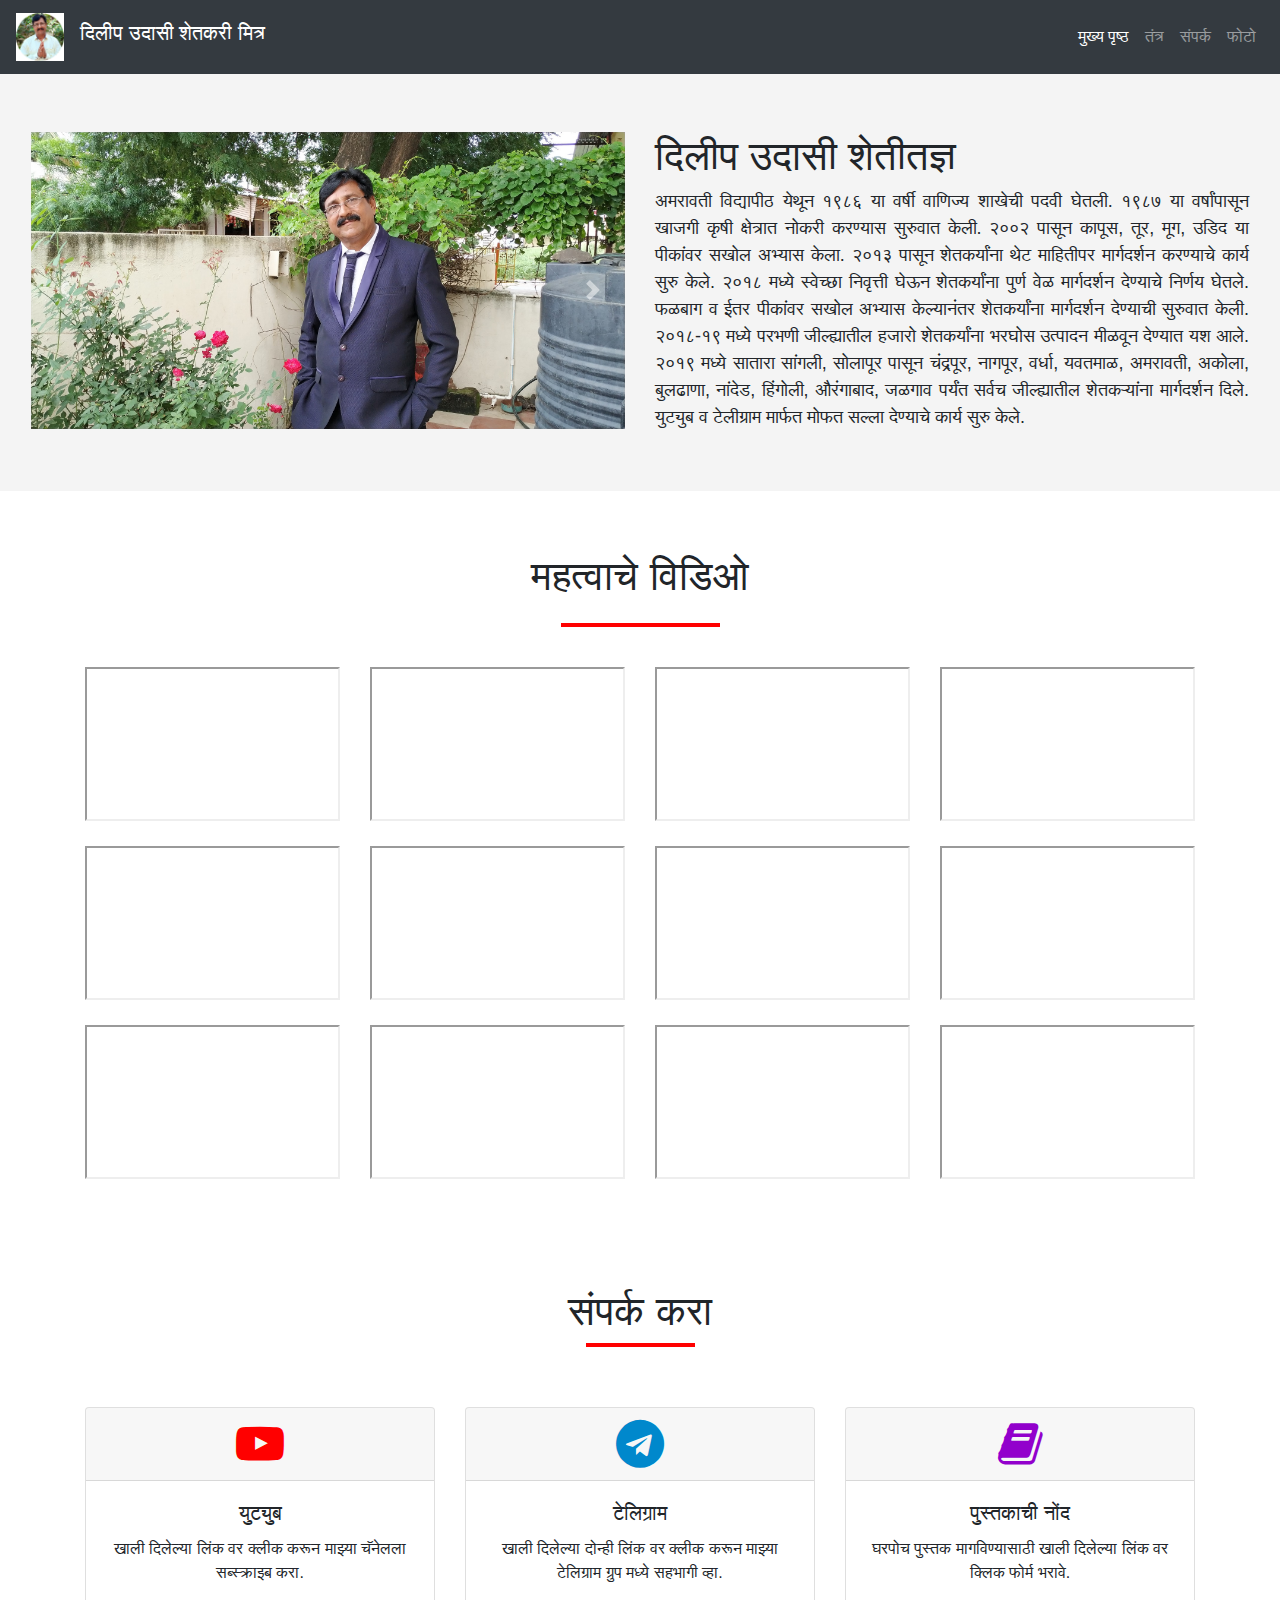
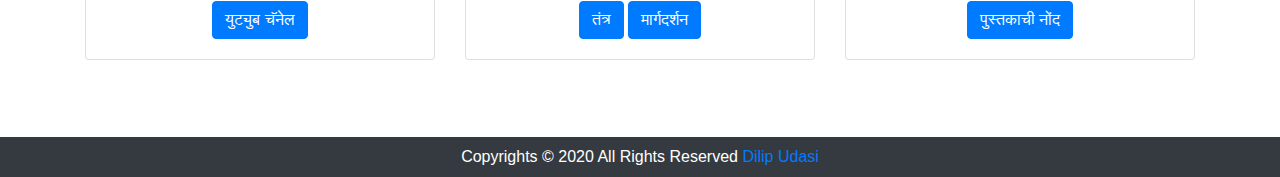
<file: index.html>
<!DOCTYPE html>

<head>
  <meta charset="utf-8">
  <meta name="viewport" content="width=device-width, initial-scale=1, shrink-to-fit=no">
  <title>दिलीप उदासी - शेतकरी मित्र</title>
  <!-- Bootstrap CSS -->
  <link rel="stylesheet" href="https://stackpath.bootstrapcdn.com/bootstrap/4.4.1/css/bootstrap.min.css" integrity="sha384-Vkoo8x4CGsO3+Hhxv8T/Q5PaXtkKtu6ug5TOeNV6gBiFeWPGFN9MuhOf23Q9Ifjh" crossorigin="anonymous">

  <link rel="stylesheet" href="https://cdnjs.cloudflare.com/ajax/libs/font-awesome/4.7.0/css/font-awesome.min.css">

  <link rel="stylesheet" type="text/css" href="css/style.css">
  <link rel="icon" href="images/icon.png">
<link rel="stylesheet" href="css/animate.css">

 <script src="js/wow.min.js"></script>
</head>

<body>
  <header>
    <!-- Navbar Starts -->
    <section id="navbar">

      <nav class="navbar navbar-expand-lg navbar-dark bg-dark">
        <a class="navbar-brand" href="index.html"> <img class="dp" src="images/dp.png" alt="Dilip Udasi"> </a>
        <h1 class="navbar-brand heading">दिलीप उदासी शेतकरी मित्र</h1>
        <button class="navbar-toggler" type="button" data-toggle="collapse" data-target="#navbarSupportedContent" aria-controls="navbarSupportedContent" aria-expanded="false" aria-label="Toggle navigation">
          <span class="navbar-toggler-icon"></span>
        </button>

        <div class="collapse navbar-collapse" id="navbarSupportedContent">
          <ul class="navbar-nav ml-auto">
            <li class="nav-item active">
              <a class="nav-link" href="index.html">मुख्य पृष्ठ</a>
            </li>
            <li class="nav-item"><a class="nav-link" href="tantra.html">तंत्र</a>    
            </li>
            <li class="nav-item">
              <a class="nav-link" href="#contactus">संपर्क</a>
            </li>
            <li class="nav-item">
              <a class="nav-link" href="gallery.html">फोटो</a>
            </li>
          </ul>
        </div>
      </nav>


    </section>
    <!-- Navbar Ends -->
  </header>
  <!-- Carousel Starts -->

  <section id="carousel" class="carousel-heading">

    <div class="container-fluid">

      <div class="row py-4 px-3">
        <div id="carouselExampleControls" class="carousel slide col-lg-6 col-md-12 col-12" data-ride="carousel" data-interval="2300">
          <div class="carousel-inner">
            <div class="carousel-item active">
              <img src="images/1.jpg" class="d-block w-100 img-fluid" alt="दिलीप उदासी">
            </div>
            <div class="carousel-item">
              <img src="images/2.jpg" class="d-block w-100 img-fluid" alt="दिलीप उदासी">
            </div>
            <div class="carousel-item">
              <img src="images/3.jpg" class="d-block w-100 img-fluid" alt="दिलीप उदासी">
            </div>
            <div class="carousel-item">
              <img src="images/4.jpg" class="d-block w-100 img-fluid" alt="दिलीप उदासी">
            </div>
            <div class="carousel-item">
              <img src="images/5.jpg" class="d-block w-100 img-fluid" alt="दिलीप उदासी">
            </div>
          </div>
          <a class="carousel-control-prev" href="#carouselExampleControls" role="button" data-slide="prev">
            <span class="carousel-control-prev-icon" aria-hidden="true"></span>
          </a>
          <a class="carousel-control-next" href="#carouselExampleControls" role="button" data-slide="next">
            <span class="carousel-control-next-icon" aria-hidden="true"></span>
          </a>
        </div>

        <div class="col-lg-6 col-md-12 col-12 detail wow slideInUp" data-wow-duration="2s" data-wow-delay="1s" >
          <h1>दिलीप उदासी शेतीतज्ञ</h1>
          <p class="home-description">अमरावती विद्यापीठ येथून १९८६ या वर्षी वाणिज्य शाखेची पदवी घेतली. १९८७ या वर्षांपासून खाजगी कृषी क्षेत्रात नोकरी करण्यास सुरुवात केली. २००२ पासून कापूस, तूर, मूग, उडिद या पीकांवर सखोल अभ्यास केला. २०१३ पासून शेतकर्यांना थेट माहितीपर मार्गदर्शन करण्याचे कार्य सुरु केले. २०१८ मध्ये स्वेच्छा निवृत्ती घेऊन शेतकर्यांना पुर्ण वेळ मार्गदर्शन देण्याचे निर्णय घेतले. फळबाग व ईतर पीकांवर सखोल अभ्यास केल्यानंतर शेतकर्यांना मार्गदर्शन देण्याची सुरुवात केली. २०१८-१९ मध्ये परभणी जील्ह्यातील हजारो शेतकर्यांना भरघोस उत्पादन मीळवून देण्यात यश आले. २०१९ मध्ये सातारा सांगली, सोलापूर पासून चंद्रपूर, नागपूर, वर्धा, यवतमाळ, अमरावती, अकोला, बुलढाणा, नांदेड, हिंगोली, औरंगाबाद, जळगाव पर्यंत सर्वच जील्ह्यातील शेतकऱ्यांना मार्गदर्शन दिले. युट्युब व टेलीग्राम मार्फत मोफत सल्ला देण्याचे कार्य सुरु केले.</p>
        </div>
      </div>
    </div>
  </section>

<!-- Carousel Ends -->

<hr class="w-25 mx-auto mt-4 pt-50">

<!-- Gallery Starts -->
<section class="video-gallary">

<div class="container text-center">

      <h1> महत्वाचे विडिओ </h1>
      <hr class="underline-bottom ">
  <div class="row"> 

      <div class="col-lg-3 col-md-4 col-sm-6 video-gallary">
         <div class="o-videos">
          <iframe src="https://www.youtube.com/embed/u150ORRPiCo" allowfullscreen class="scern-vdo"></iframe>
        </div>
      </div>
      <div class="col-lg-3 col-md-4 col-sm-6">
        <div class="o-videos">
          <iframe src="https://www.youtube.com/embed/u150ORRPiCo" class="scern-vdo" allowfullscreen></iframe>
        </div>
      </div>
      <div class="col-lg-3 col-md-4 col-sm-6">
        <div class="o-videos">
          <iframe src="https://www.youtube.com/embed/u150ORRPiCo" class="scern-vdo" allowfullscreen></iframe>
        </div>
      </div>
      <div class="col-lg-3 col-md-4 col-sm-6">
        <div class="o-videos">
          <iframe src="https://www.youtube.com/embed/u150ORRPiCo" class="scern-vdo" allowfullscreen></iframe>
        </div>
      </div>
      <div class="col-lg-3 col-md-4 col-sm-6">
        <div class="o-videos">
          <iframe src="https://www.youtube.com/embed/u150ORRPiCo" class="scern-vdo" allowfullscreen></iframe>
        </div>
      </div>
      <div class="col-lg-3 col-md-4 col-sm-6">
        <div class="o-videos">
          <iframe src="https://www.youtube.com/embed/u150ORRPiCo" class="scern-vdo" allowfullscreen></iframe>
        </div>
      </div>
      <div class="col-lg-3 col-md-4 col-sm-6">
        <div class="o-videos">
          <iframe src="https://www.youtube.com/embed/u150ORRPiCo" class="scern-vdo" allowfullscreen></iframe>
        </div>
      </div>
      <div class="col-lg-3 col-md-4 col-sm-6">
        <div class="o-videos">
          <iframe src="https://www.youtube.com/embed/u150ORRPiCo" class="scern-vdo" allowfullscreen></iframe>
        </div>
      </div>
      <div class="col-lg-3 col-md-4 col-sm-6">
        <div class="o-videos">
          <iframe src="https://www.youtube.com/embed/u150ORRPiCo" class="scern-vdo" allowfullscreen></iframe>
        </div>
      </div>
      <div class="col-lg-3 col-md-4 col-sm-6">
        <div class="o-videos">
          <iframe src="https://www.youtube.com/embed/u150ORRPiCo" class="scern-vdo" allowfullscreen></iframe>
        </div>
      </div>
      <div class="col-lg-3 col-md-4 col-sm-6">
        <div class="o-videos">
          <iframe src="https://www.youtube.com/embed/u150ORRPiCo" class="scern-vdo" allowfullscreen></iframe>
        </div>
      </div>
      <div class="col-lg-3 col-md-4 col-sm-6">
        <div class="o-videos">
          <iframe src="https://www.youtube.com/embed/u150ORRPiCo" class="scern-vdo" allowfullscreen></iframe>
        </div>
      </div>

    </div>
  </div>
</div> 
</section>
<!-- Gallery Ends -->










    <hr class="w-25 mx-auto pt-50">

    <!-- ======= Contact Us Section ======= -->
      <section id="contactus">
        <div class="container text-center m-auto">
          <h1 class="">संपर्क करा</h1>
            <hr class="underline-bottom-1 ">
          <div class="row card-custom">

            <div class=" col-lg-4 col-md-6 col-12">
              <div class="card">
              <div class="card-header">
                <i class="fa fa-youtube-play" style="font-size:48px;color:red"></i>
              </div>
              <div class="card-body">
                <h5 class="card-title">युट्युब</h5>
                <p class="card-text">खाली दिलेल्या लिंक वर क्लीक करून माझ्या चॅनेलला सब्स्क्राइब करा.</p>
                <a href="https://www.youtube.com/channel/UCxo0wHsKA7VL3v-GWqGPuag" target="_blank" class="btn btn-primary">युट्युब चॅनेल</a>
              </div>
            </div>
            </div>
            <div class="col-lg-4 col-md-6 col-12">
              <div class="card">
              <div class="card-header">
                <i class="fa fa-telegram" style="font-size:48px;color:#0088CC"></i>
              </div>
              <div class="card-body">
                <h5 class="card-title">टेलिग्राम</h5>
                <p class="card-text">खाली दिलेल्या दोन्ही लिंक वर क्लीक करून माझ्या टेलिग्राम ग्रुप मध्ये सहभागी व्हा.</p>
                <div class="px-3 m-auto">
                <a href="https://t.me/dilipudasi" target="_blank" class="btn btn-primary">तंत्र</a>
                <a href="https://t.me/dilipudasi_help" target="_blank" class="btn btn-primary">मार्गदर्शन</a>
              </div>
            </div>
            </div>
            </div>  
            <div class="col-lg-4 col-md-6 col-12 ">
              <div class="card">
                <div class="card-header">
                  <i class="fa fa-book" style="font-size:48px;color:rgb(146, 0, 204)"></i>
                </div>
                <div class="card-body">
                  <h5 class="card-title">पुस्तकाची नोंद</h5>
                  <p class="card-text">घरपोच पुस्तक मागविण्यासाठी खाली दिलेल्या लिंक वर क्लिक फोर्म भरावे.</p>
                  <div class="px-3 m-auto">
                  <a href="https://docs.google.com/forms/d/e/1FAIpQLSeu_bQLFDzXuoMNOKrPUHV32LhUhKChI2U34tppkd9PXo__zA/viewform" target="_blank" class="btn btn-primary">पुस्तकाची नोंद</a>
                 </div>
              </div>
              </div>
            </div>
            </div>
          </div>
        </div>
      </section>    
    <footer>
      <p>Copyrights © 2020 All Rights Reserved <a href="https://dilipudasi.com">Dilip Udasi</a> </p>
    </footer>
    <!-- End Contact Us Section -->

  <!-- Optional JavaScript -->
  <!-- jQuery first, then Popper.js, then Bootstrap JS -->
  <script src="https://code.jquery.com/jquery-3.4.1.slim.min.js" integrity="sha384-J6qa4849blE2+poT4WnyKhv5vZF5SrPo0iEjwBvKU7imGFAV0wwj1yYfoRSJoZ+n" crossorigin="anonymous"></script>
  <script src="https://cdn.jsdelivr.net/npm/popper.js@1.16.0/dist/umd/popper.min.js" integrity="sha384-Q6E9RHvbIyZFJoft+2mJbHaEWldlvI9IOYy5n3zV9zzTtmI3UksdQRVvoxMfooAo" crossorigin="anonymous"></script>
  <script src="https://stackpath.bootstrapcdn.com/bootstrap/4.4.1/js/bootstrap.min.js" integrity="sha384-wfSDF2E50Y2D1uUdj0O3uMBJnjuUD4Ih7YwaYd1iqfktj0Uod8GCExl3Og8ifwB6" crossorigin="anonymous"></script>

  <script> new WOW().init();</script>
</body>

</html>
</file>
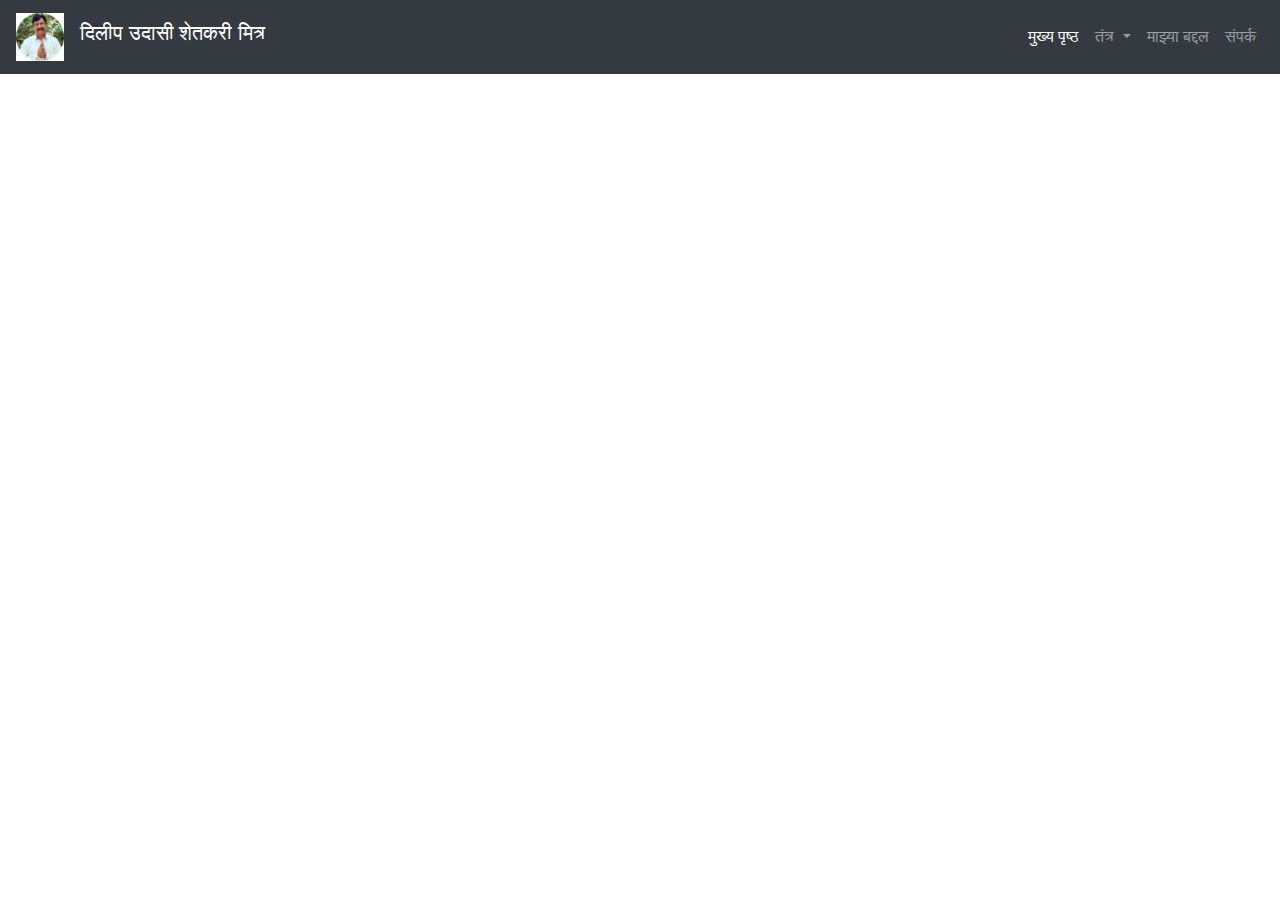
<file: aboutme.html>
<!DOCTYPE html>

<head>
  <meta charset="utf-8">
  <title>दिलीप उदासी - शेतकरी मित्र</title>
  <!-- Latest compiled and minified CSS -->
  <link rel="stylesheet" href="https://maxcdn.bootstrapcdn.com/bootstrap/4.4.1/css/bootstrap.min.css">

  <!-- jQuery library -->
  <script src="https://ajax.googleapis.com/ajax/libs/jquery/3.4.1/jquery.min.js"></script>

  <!-- Popper JS -->
  <script src="https://cdnjs.cloudflare.com/ajax/libs/popper.js/1.16.0/umd/popper.min.js"></script>

  <!-- Latest compiled JavaScript -->
  <script src="https://maxcdn.bootstrapcdn.com/bootstrap/4.4.1/js/bootstrap.min.js"></script>

  <link rel="stylesheet" href="https://cdnjs.cloudflare.com/ajax/libs/font-awesome/4.7.0/css/font-awesome.min.css">

  <link rel="stylesheet" type="text/css" href="css/style.css">
  <link rel="icon" href="images/icon.png">

</head>

<body>
  <header>
    <!-- Navbar Starts -->
    <section id="navbar">

    <nav class="navbar navbar-expand-lg navbar-dark bg-dark">
      <a class="navbar-brand" href="index.html"> <img class="dp" src="images/dp.png" alt="Dilip Udasi"> </a>
      <h1 class="navbar-brand heading">दिलीप उदासी शेतकरी मित्र</h1>
      <button class="navbar-toggler" type="button" data-toggle="collapse" data-target="#navbarSupportedContent" aria-controls="navbarSupportedContent" aria-expanded="false" aria-label="Toggle navigation">
        <span class="navbar-toggler-icon"></span>
      </button>

      <div class="collapse navbar-collapse" id="navbarSupportedContent">
        <ul class="navbar-nav ml-auto">
          <li class="nav-item active">
            <a class="nav-link" href="#">मुख्य पृष्ठ<span class="sr-only">(current)</span></a>
          </li>
          <li class="nav-item dropdown">
            <a class="nav-link dropdown-toggle" href="#" id="navbarDropdown" role="button" data-toggle="dropdown" aria-haspopup="true" aria-expanded="false">
              तंत्र
            </a>
            <div class="dropdown-menu" aria-labelledby="navbarDropdown">
              <a class="dropdown-item" href="#">Action</a>
              <a class="dropdown-item" href="#">Another action</a>
              <div class="dropdown-divider"></div>
              <a class="dropdown-item" href="#">Something else here</a>
            </div>
          </li>
          <li class="nav-item">
            <a class="nav-link" href="#">माझ्या बद्दल</a>
          </li>

          <li class="nav-item">
            <a class="nav-link" href="#">संपर्क</a>
          </li>
        </ul>
      </div>
    </nav>


  </section>
  <!-- Navbar Ends -->
</header>

</body>
</html>
</file>
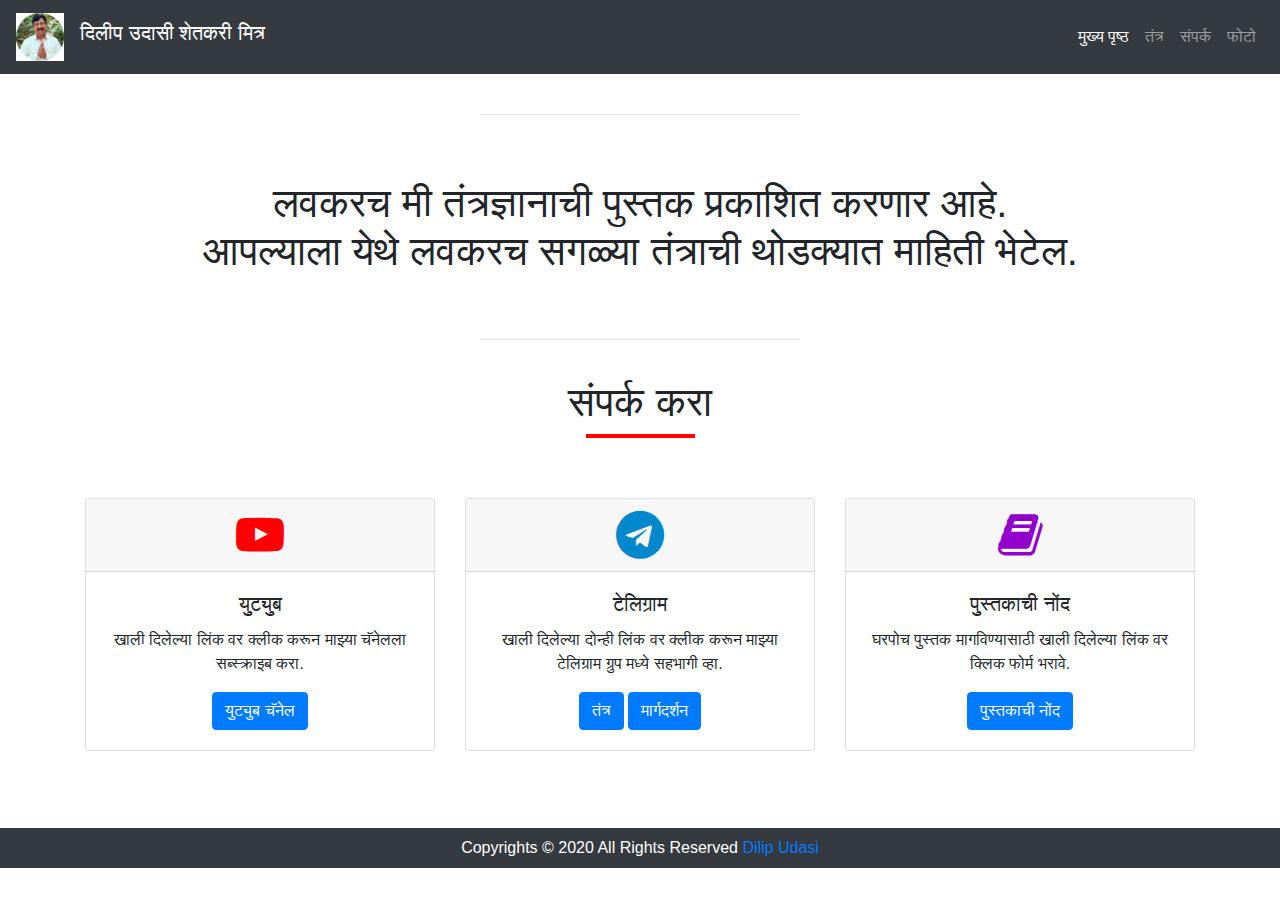
<file: tantra.html>
<!DOCTYPE html>

<head>
  <meta charset="utf-8">
  <meta name="viewport" content="width=device-width, initial-scale=1, shrink-to-fit=no">
  <title>दिलीप उदासी - शेतकरी मित्र</title>
  <!-- Bootstrap CSS -->
  <link rel="stylesheet" href="https://stackpath.bootstrapcdn.com/bootstrap/4.4.1/css/bootstrap.min.css" integrity="sha384-Vkoo8x4CGsO3+Hhxv8T/Q5PaXtkKtu6ug5TOeNV6gBiFeWPGFN9MuhOf23Q9Ifjh" crossorigin="anonymous">

  <link rel="stylesheet" href="https://cdnjs.cloudflare.com/ajax/libs/font-awesome/4.7.0/css/font-awesome.min.css">

  <link rel="stylesheet" type="text/css" href="css/style.css">
  <link rel="icon" href="images/icon.png">
<link rel="stylesheet" href="css/animate.css">

 <script src="js/wow.min.js"></script>
</head>

<body>
  <header>
    <!-- Navbar Starts -->
    <section id="navbar">

      <nav class="navbar navbar-expand-lg navbar-dark bg-dark">
        <a class="navbar-brand" href="index.html"> <img class="dp" src="images/dp.png" alt="Dilip Udasi"> </a>
        <h1 class="navbar-brand heading">दिलीप उदासी शेतकरी मित्र</h1>
        <button class="navbar-toggler" type="button" data-toggle="collapse" data-target="#navbarSupportedContent" aria-controls="navbarSupportedContent" aria-expanded="false" aria-label="Toggle navigation">
          <span class="navbar-toggler-icon"></span>
        </button>

        <div class="collapse navbar-collapse" id="navbarSupportedContent">
          <ul class="navbar-nav ml-auto">
            <li class="nav-item active">
              <a class="nav-link" href="index.html">मुख्य पृष्ठ</a>
            </li>
            <li class="nav-item"><a class="nav-link" href="tantra.html">तंत्र</a>    
            </li>
            <li class="nav-item">
              <a class="nav-link" href="#contactus">संपर्क</a>
            </li>
            <li class="nav-item">
              <a class="nav-link" href="gallery.html">फोटो</a>
            </li>
          </ul>
        </div>
      </nav>


    </section>
    <!-- Navbar Ends -->
  </header>
  <br>
  <hr class="w-25 mx-auto pt-50">
    <section class="farming">
      <h1 class="text-center px-5 py-5">लवकरच मी तंत्रज्ञानाची पुस्तक प्रकाशित करणार आहे. <br>आपल्याला येथे लवकरच सगळ्या तंत्राची थोडक्यात माहिती भेटेल.</h1>


    </section>

<hr class="w-25 mx-auto pt-50">

    <!-- ======= Contact Us Section ======= -->
    <section id="contactus">
      <div class="container text-center m-auto">
        <h1 class="">संपर्क करा</h1>
          <hr class="underline-bottom-1 ">
        <div class="row card-custom">

          <div class=" col-lg-4 col-md-6 col-12">
            <div class="card">
            <div class="card-header">
              <i class="fa fa-youtube-play" style="font-size:48px;color:red"></i>
            </div>
            <div class="card-body">
              <h5 class="card-title">युट्युब</h5>
              <p class="card-text">खाली दिलेल्या लिंक वर क्लीक करून माझ्या चॅनेलला सब्स्क्राइब करा.</p>
              <a href="https://www.youtube.com/channel/UCxo0wHsKA7VL3v-GWqGPuag" target="_blank" class="btn btn-primary">युट्युब चॅनेल</a>
            </div>
          </div>
          </div>
          <div class="col-lg-4 col-md-6 col-12">
            <div class="card">
            <div class="card-header">
              <i class="fa fa-telegram" style="font-size:48px;color:#0088CC"></i>
            </div>
            <div class="card-body">
              <h5 class="card-title">टेलिग्राम</h5>
              <p class="card-text">खाली दिलेल्या दोन्ही लिंक वर क्लीक करून माझ्या टेलिग्राम ग्रुप मध्ये सहभागी व्हा.</p>
              <div class="px-3 m-auto">
              <a href="https://t.me/dilipudasi" target="_blank" class="btn btn-primary">तंत्र</a>
              <a href="https://t.me/dilipudasi_help" target="_blank" class="btn btn-primary">मार्गदर्शन</a>
            </div>
          </div>
          </div>
          </div>  
          <div class="col-lg-4 col-md-6 col-12 ">
            <div class="card">
              <div class="card-header">
                <i class="fa fa-book" style="font-size:48px;color:rgb(146, 0, 204)"></i>
              </div>
              <div class="card-body">
                <h5 class="card-title">पुस्तकाची नोंद</h5>
                <p class="card-text">घरपोच पुस्तक मागविण्यासाठी खाली दिलेल्या लिंक वर क्लिक फोर्म भरावे.</p>
                <div class="px-3 m-auto">
                <a href="https://docs.google.com/forms/d/e/1FAIpQLSeu_bQLFDzXuoMNOKrPUHV32LhUhKChI2U34tppkd9PXo__zA/viewform" target="_blank" class="btn btn-primary">पुस्तकाची नोंद</a>
               </div>
            </div>
            </div>
          </div>
          </div>
        </div>
      </div>
    </section>    
  <footer>
    <p>Copyrights © 2020 All Rights Reserved <a href="https://dilipudasi.com">Dilip Udasi</a> </p>
  </footer>
  <!-- End Contact Us Section -->
  
</body>
  </html>
</file>
<file: css/style.css>
* {
  margin :0;
  padding :0;
}

.dp {
  width: 3rem;
}

.carousel-heading {
  background-color: #f4f4f4;


}

.home-description {
    text-align: justify;
    font-size: large;
}

.o-video {
  width: 100%;
  
}

section.video-gallary {
    width: 100%;
    float: left;padding: 61px 0px;
}

section#contactus {
    width: 100%;
float: left;
    padding: 22px 1px;
    padding-bottom: 57px;
}

section#carousel {
    width: 100%;
    float: left;
    padding-bottom: 20px;
}


.o-videos {
    width: 100%;
    float: left;
    margin-bottom: 25px;
}

iframe.scern-vdo {
    width: 100%;
    float: left;
}
hr.underline-bottom {
    width: 159px;
    color: red;
    border-top: 4px solid;
    margin: 0 auto;
    padding-bottom: 40px;
}

.underline-bottom-1{
 width: 109px;
    color: red;
    border-top: 4px solid;
    margin: 0 auto;
    padding-bottom: 40px;

}
section.video-gallary h1 {
    padding-bottom: 15px;
}

.imges-gallry img {
    width: 100%;
    float: left;
    margin: 15px 0px;
}

section.img-gallary {
    width: 100%;
    float: left;
    padding-bottom: 50px;
}

section.img-gallary h1 {
    text-align: center;
    font-family: cursive;
    color: red;
    padding: 55px 0px;
}
.column {
  float: left;
  width: 25%;
  padding: 10px;
}

/* Style the images inside the grid */
.column img {
  opacity: 0.8; 
  cursor: pointer; 
}

.column img:hover {
  opacity: 1;
}

/* Clear floats after the columns */
.row:after {
  content: "";
  display: table;
  clear: both;
}

/* Expanding image text */
#imgtext {
  position: absolute;
  bottom: 15px;
  left: 15px;
  color: white;
  font-size: 20px;
}

/* Closable button inside the expanded image */
.closebtn {
  position: absolute;
  top: 40px;
  right: 15px;
  color: white;
  font-size: 35px;
  cursor: pointer;
}
footer {
    width: 100%;
    text-align: center;
    height: 40px;
    background: #343a40;
    float: left;
    color: #fff;
}

footer p {
    margin-top: 8px;
    margin-bottom: 0;
}
section#carousel {
    width: 100%;
    float: left;
    padding-top: 34px;
}

.details h1 {
    margin-top: 25px;
}

.details p {
    text-align: justify;
}

.card-custom .card {
    margin: 20px 0px;
}


@media only screen and (max-width: 768px) {

.detail h1 {
    margin-top: 29px;
}
}


@media only screen and (max-width: 425px) {
 .column {
    width: 100%;
}
.col-lg-6.col-md-12.col-12.details {
    padding: 0;
}
}

@media only screen and (max-width: 375px) {


a.navbar-brand {
    margin-right: 0;
        font-size: 1rem;
}

}
</file>
